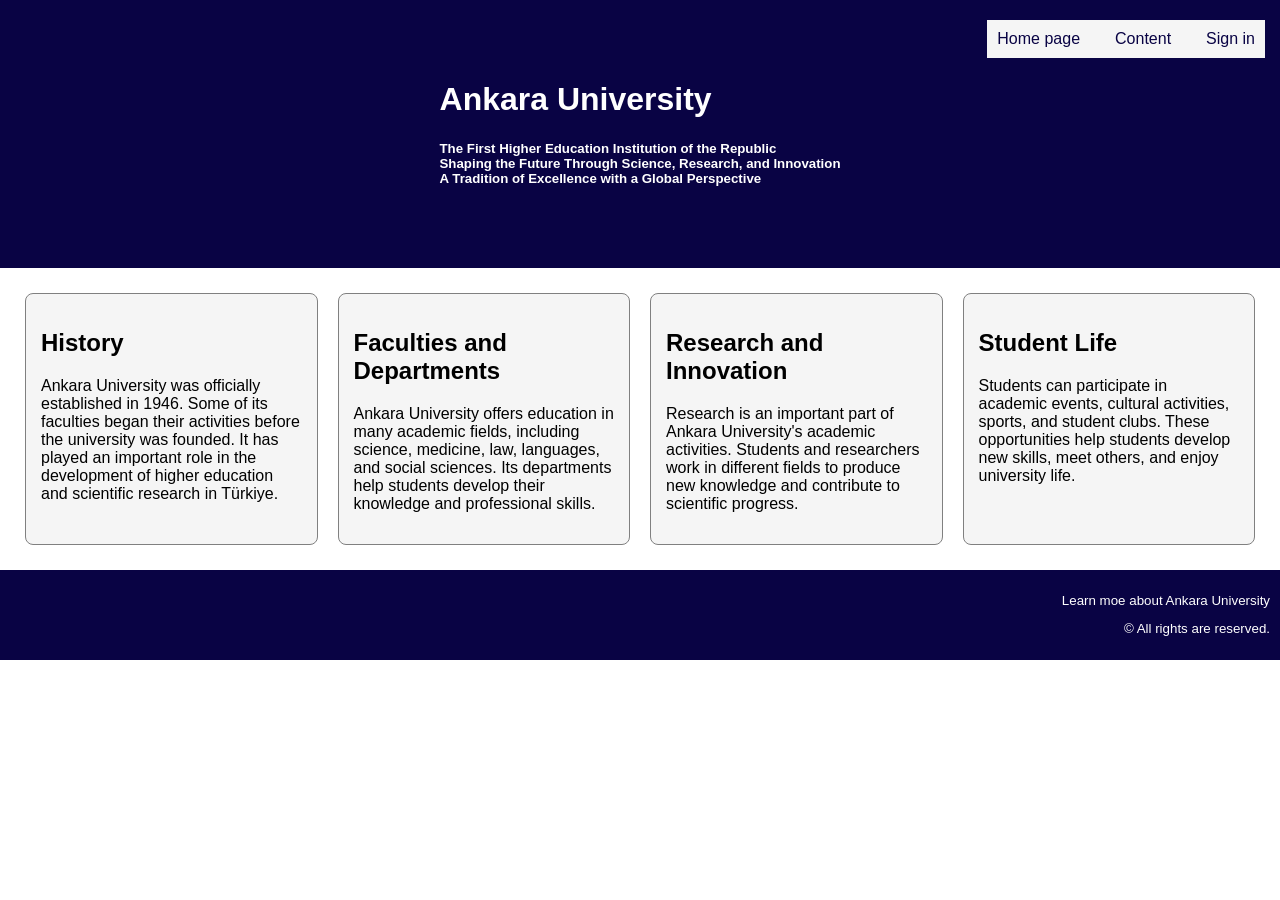
<file: index.html>
<!DOCTYPE html>
<html lang="en" dir="ltr">
    <head>
        <meta name="viewport" content="width=device-width, initial-scale=1.0">
        <title> Transition mode</title>
        <meta charset="UTF-8">
        <link rel="stylesheet" href="styles/lesson04.css">
    </head>
    <body>
        <header>
            <div class="groupHeader">
            <h1> Ankara University </h1>
                <h5> The First Higher Education Institution of the Republic
                <br>Shaping the Future Through Science, Research, and Innovation 
                <br>A Tradition of Excellence with a Global Perspective
                </h5>
            </div>

            <nav>
            <a href="#"> Home page</a>
            <a href="#"> Content</a>
            <a href="#"> Sign in</a>
            </nav>

        </header>
        
      <main>
        <div class="content">

            <div class="content-item">
                <h2>History</h2>
                <p>
                    Ankara University was officially established in 1946.
                    Some of its faculties began their activities before
                    the university was founded. It has played an important
                    role in the development of higher education and
                    scientific research in Türkiye.
                </p>
            </div>

            <div class="content-item">
                <h2>Faculties and Departments</h2>
                <p>
                    Ankara University offers education in many academic
                    fields, including science, medicine, law, languages,
                    and social sciences. Its departments help students
                    develop their knowledge and professional skills.
                </p>
            </div>

            <div class="content-item">
                <h2>Research and Innovation</h2>
                <p>
                    Research is an important part of Ankara University's
                    academic activities. Students and researchers work
                    in different fields to produce new knowledge and
                    contribute to scientific progress.
                </p>
            </div>

            <div class="content-item">
                <h2>Student Life</h2>
                <p>
                    Students can participate in academic events,
                    cultural activities, sports, and student clubs.
                    These opportunities help students develop new skills,
                    meet others, and enjoy university life.
                </p>
            </div>

        </div>
    </main>

        <footer>
            <p>Learn moe about Ankara University</p> 
            <p> &copy; All rights are reserved.</p>

        </footer>

    </body>
</html>
</file>
<file: styles/lesson04.css>
body {
    margin: 0;
    font-family: Arial, sans-serif;
}

header {
    padding: 60px;
    background-color: rgb(9, 3, 68);
    text-align: center;
    color: white;
}

.groupHeader {
    width: fit-content;
    margin: 0 auto;
    text-align: left;
    animation: appear 2s;
}

nav {
    display: flex;
    align-items: center;
    background-color: whitesmoke;
    gap: 15px;
    position: absolute;
    top: 20px;
    right: 15px;
}

nav a {
    padding: 10px;
    color: rgb(9, 3, 68);
    text-decoration: none;
}


.content {
    display: flex;
    gap: 20px;
    flex-wrap: wrap;
    padding: 25px;
    animation: appear01 2s;
}


.content-item {
    flex: 1;
    min-width: 200px;
    padding: 15px;
    background-color: whitesmoke;
    border: 1px solid gray;
    border-radius: 8px;
}

@keyframes appear {
    from {
        opacity: 0;
        transform: translateY(30px);
    }

    to {
        opacity: 1;
        transform: translateY(0);
    }
}

@keyframes appear01 {
    from {
        opacity: 0;
        transform: translateX(30px);
    }

    to {
        opacity: 1;
        transform: translateX(0);
    }
}

footer {
    background-color: rgb(9, 3, 68);
    color: white;
    text-align: right;
    padding: 10px;
    font-size: smaller;
}
</file>
